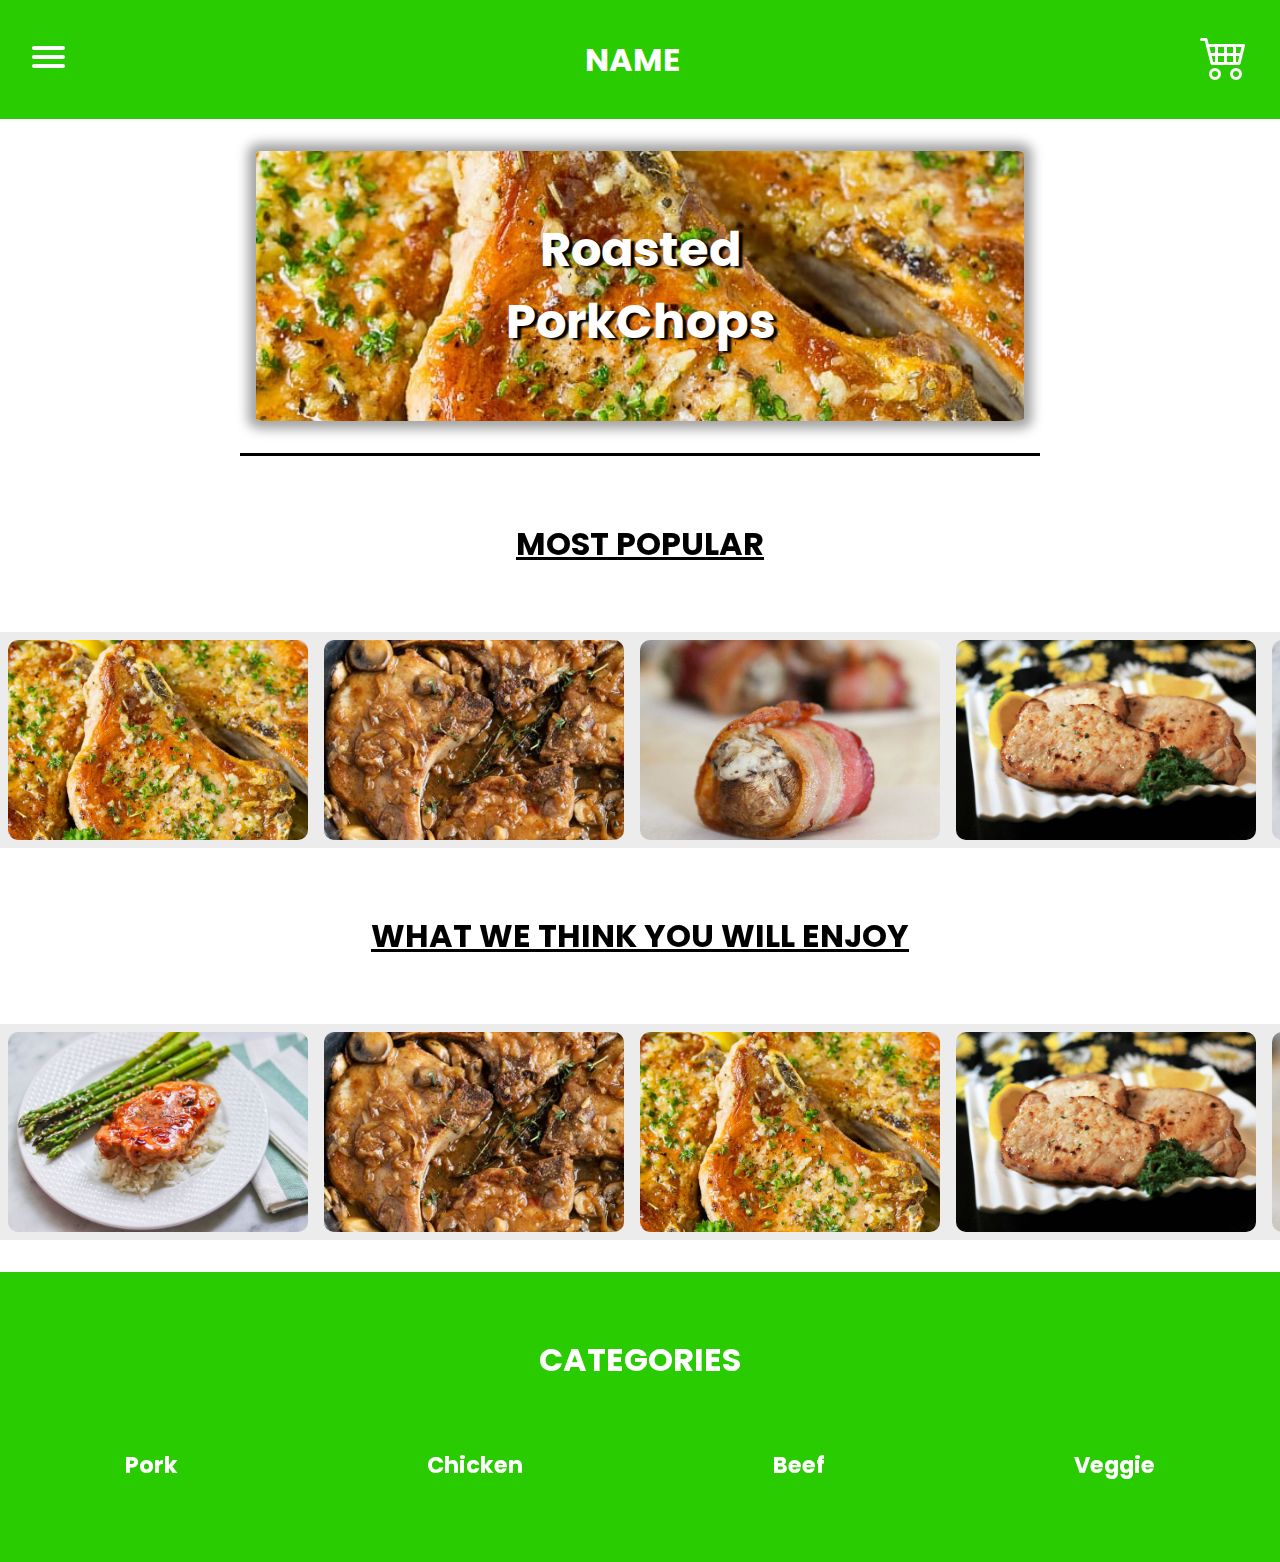
<file: Index.html>
<!DOCTYPE html>
<html>
<head>
  <link rel="stylesheet" href="mystyles.css">
  <script type="text/javascript" src="main.js"></script>
  <link rel="stylesheet" href="https://cdnjs.cloudflare.com/ajax/libs/font-awesome/6.3.0/css/all.min.css" integrity="sha512-SzlrxWUlpfuzQ+pcUCosxcglQRNAq/DZjVsC0lE40xsADsfeQoEypE+enwcOiGjk/bSuGGKHEyjSoQ1zVisanQ==" crossorigin="anonymous" referrerpolicy="no-referrer" />
  

</head>
<body>

<!--                    NAVBAR          -->
<div class="navbar" id="navbar">
    <div id="menuToggle">
        <input type="checkbox" />

        <span></span>
        <span></span>
        <span></span>

        <ul id="menu">
            <a href="Pork.html"><li><h2>Pork</h2></li></a></li>
            <a href="#" id="RostedPorkChops" data-menu-link><li>Roasted Pork Chops</li></a></li>
           <a href="#" id="OnionPan-FriedPorkChops" data-menu-link><li>Onion Pan-Fried Pork Chops</li></a></li>
           <a href="#" id="GrilledMushroomswithPorkBacon" data-menu-link><li>Grilled Mushrooms with Pork Bacon</li></a></li>
            <a href="Pork.html"><li>View All</li></a></li>

            <a href="Chicken.html"><li><h2>Chicken</h2></li></a></li>
           <a href="#" id="BakedChickenBreasts" data-menu-link><li>Baked Chicken Breasts</li></a></li>
           <a href="#" id="TenderItalianBakedChicken" data-menu-link><li>Tender Italian Baked Chicken</li></a></li>
           <a href="#" id="GrilledChickenwithRosemary" data-menu-link><li>Grilled Chicken with Rosemary</li></a></li>
            <a href="Chicken.html"><li>View All</li></a></li>

            <a href="Beef.html"><li><h2>Beef</h2></li></a></li>
           <a href="#" id="TomatoHamburgerSoup" data-menu-link><li>Tomato Hamburger Soup</li></a></li>
           <a href="#" id="BaconWrappedHotdogs" data-menu-link><li>a popular dish</li></a></li>
           <a href="#" id="BaconWrappedHotdogs" data-menu-link><li>a popular dish</li></a></li>
            <a href="Beef.html"><li>View All</li></a></li>

            <a href="Veggie.html"><li><h2>Veggie</h2></li></a></li>
           <a href="#" id="CurriedCarrotSoup" data-menu-link><li>Curried Carrot Soup</li></a></li>
           <a href="#" id="TomatoBagelSandwich" data-menu-link><li>Tomato Bagel Sandwich</li></a></li>
           <a href="#" id="BaconWrappedHotdogs" data-menu-link><li>a popular dish</li></a></li>
            <a href="Veggie.html"><li>View All</li></a></li>
        </ul>
    </div>

    <div class="navbar__brand"> 
       <a href="Index.html"><h1 id="navBrand">NAME</h1></a> 
    </div>

    <div id="cartToggle">
        <input type="checkbox" class="save-cb-state" name="cartmenu" id="cartCheckBox"/>
        <svg xmlns="http://www.w3.org/2000/svg" width="3rem" height="3rem" fill="currentcolor" class="bi bi-cart4" viewBox="0 0 16 16">
            <path d="M0 2.5A.5.5 0 0 1 .5 2H2a.5.5 0 0 1 .485.379L2.89 4H14.5a.5.5 0 0 1 .485.621l-1.5 6A.5.5 0 0 1 13 11H4a.5.5 0 0 1-.485-.379L1.61 3H.5a.5.5 0 0 1-.5-.5zM3.14 5l.5 2H5V5H3.14zM6 5v2h2V5H6zm3 0v2h2V5H9zm3 0v2h1.36l.5-2H12zm1.11 3H12v2h.61l.5-2zM11 8H9v2h2V8zM8 8H6v2h2V8zM5 8H3.89l.5 2H5V8zm0 5a1 1 0 1 0 0 2 1 1 0 0 0 0-2zm-2 1a2 2 0 1 1 4 0 2 2 0 0 1-4 0zm9-1a1 1 0 1 0 0 2 1 1 0 0 0 0-2zm-2 1a2 2 0 1 1 4 0 2 2 0 0 1-4 0z"/>
            </svg>

        <ul class="cart-list " id="cart">
            <h1 style="text-decoration: underline;">Your Cart </h1> 
        </ul>
    </div>

</div>

</div>

<!--                END-NAVBAR              -->

<!--                Carousel                -->

<div class="carousel" data-carousel >
    <div class="carousel-buttons">
        <button class="carousel-button carousel-button_prev" data-carousel-button-prev><span class="fa-solid fa-chevron-left" ></span></button>
        <button class="carousel-button carousel-button_next" data-carousel-button-next><span class="fa-solid fa-chevron-right" ></span></button>
    </div>
    <div class="slides" data-carousel-slides-container>
        <div class="slide">
            <div class="content content-image1" data-menu-link id="RostedPorkChops"> <!-- MAKE SURE TO UPDATE EACH LINK LIKE THIS-->
                <h1>Roasted</h1>
                <h1>PorkChops</h1>
            </div>
        </div>
        <div class="slide">
            <div class="content content-image2" data-menu-link id="BakedChickenBreasts">
                <h1>Baked Chicken</h1>
                <h1>Breasts</h1>
            </div>
        </div>
        <div class="slide">
            <div class="content content-image3" data-menu-link id="CurriedCarrotSoup">
                <h1>Curried Carrot</h1>
                <h1>Soup</h1>
            </div>
        </div>
    </div>
</div>

<!--               END-Carousel             -->

<div class="Wrapper "> 
    <div class="section__break"> </div>
</div>

<!--                Scroll Section                -->
<div>
    <div class="Wrapper section__padding">
        <h1 style="text-decoration: underline;">MOST POPULAR</h1>
    </div>
    
    <div class="Wrapper__scrollable" data-scrollable>
        <button class="scroll-button scroll-button_prev" data-scroll-button-prev><span class="fa-solid fa-chevron-left" ></span></button>
        <button class="scroll-button scroll-button_next" data-scroll-button-next><span class="fa-solid fa-chevron-right" ></span></button>

        <div class="scrollable-content">
            
            <div class="Wrapper__scrollable-image">
                <div class="scroll-image1" data-menu-link id="RostedPorkChops">
                    <h3>Roasted Pork Chops</h3>
                </div>
            </div> 
        </div>
        <div class="scrollable-content">
            <div class="Wrapper__scrollable-image">
                <div class="scroll-image2" data-menu-link id="OnionPan-FriedPorkChops">
                    <h3>Onion Pan-Fried Pork Chops</h3>
                </div>
            </div> 
        </div>
        <div class="scrollable-content">
            
            <div class="Wrapper__scrollable-image">
                <div class="scroll-image3" data-menu-link id="GrilledMushroomswithPorkBacon">
                    <h3>Mushrooms with Pork Bacon</h3>
                </div>
            </div> 
        </div>
        <div class="scrollable-content">
            
            <div class="Wrapper__scrollable-image">
                <div class="scroll-image4" id="Air Fryer Ranch Pork Chops" data-menu-link>
                    <h3>Air Fryer Ranch Pork Chops</h3>
                </div>
            </div> 
        </div>
        <div class="scrollable-content">
            
            <div class="Wrapper__scrollable-image">
                <div class="scroll-image5" id="SaucyPorkChops" data-menu-link>
                    <h3>Saucy Pork Chops</h3>
                </div>
            </div> 
        </div>

        <div class="scrollable-content">
            
            <div class="Wrapper__scrollable-image">
                <div class="scroll-image1" data-menu-link id="RostedPorkChops">
                    <h3>Roasted Pork Chops</h3>
                </div>
            </div> 
        </div>
        <div class="scrollable-content">
            <div class="Wrapper__scrollable-image">
                <div class="scroll-image2" data-menu-link id="OnionPan-FriedPorkChops">
                    <h3>Onion Pan-Fried Pork Chops</h3>
                </div>
            </div> 
        </div>
        <div class="scrollable-content">
            
            <div class="Wrapper__scrollable-image">
                <div class="scroll-image3" data-menu-link id="GrilledMushroomswithPorkBacon">
                    <h3>Mushrooms with Pork Bacon</h3>
                </div>
            </div> 
        </div>
        <div class="scrollable-content">
            
            <div class="Wrapper__scrollable-image">
                <div class="scroll-image4" id="Air Fryer Ranch Pork Chops" data-menu-link>
                    <h3>Air Fryer Ranch Pork Chops</h3>
                </div>
            </div> 
        </div>
        <div class="scrollable-content">
            
            <div class="Wrapper__scrollable-image">
                <div class="scroll-image5" id="SaucyPorkChops" data-menu-link>
                    <h3>Saucy Pork Chops</h3>
                </div>
            </div> 
        </div>

      
    </div>
</div>


<!--                Scroll Section                -->
<div>
    <div class="Wrapper section__padding">
        <h1 style="text-decoration: underline;">WHAT WE THINK YOU WILL ENJOY</h1>
    </div>
    
    <div class="Wrapper__scrollable" data-scrollable>
        <button class="scroll-button scroll-button_prev" data-scroll-button-prev><span class="fa-solid fa-chevron-left" ></span></button>
        <button class="scroll-button scroll-button_next" data-scroll-button-next><span class="fa-solid fa-chevron-right" ></span></button>

        <div class="scrollable-content">
            
            <div class="Wrapper__scrollable-image">
                <div class="scroll-image5" id="SaucyPorkChops" data-menu-link>
                    <h3>Saucy Pork Chops</h3>
                </div>
            </div> 
        </div>


        <div class="scrollable-content">
            <div class="Wrapper__scrollable-image">
                <div class="scroll-image2" data-menu-link id="OnionPan-FriedPorkChops">
                    <h3>Onion Pan-Fried Pork Chops</h3>
                </div>
            </div> 
        </div>
        <div class="scrollable-content">
                    
                    <div class="Wrapper__scrollable-image">
                        <div class="scroll-image1" data-menu-link id="RostedPorkChops">
                            <h3>Roasted Pork Chops</h3>
                        </div>
                    </div> 
                </div>

       


        <div class="scrollable-content">
            
            <div class="Wrapper__scrollable-image">
                <div class="scroll-image4" id="Air Fryer Ranch Pork Chops" data-menu-link>
                    <h3>Air Fryer Ranch Pork Chops</h3>
                </div>
            </div> 
        </div>


        

        <div class="scrollable-content">
                    
                    <div class="Wrapper__scrollable-image">
                        <div class="scroll-image3" data-menu-link id="GrilledMushroomswithPorkBacon">
                            <h3>Mushrooms with Pork Bacon</h3>
                        </div>
                    </div> 
                </div>
        <div class="scrollable-content">
            
            <div class="Wrapper__scrollable-image">
                <div class="scroll-image1" data-menu-link id="RostedPorkChops">
                    <h3>Roasted Pork Chops</h3>
                </div>
            </div> 
        </div>


        <div class="scrollable-content">
            <div class="Wrapper__scrollable-image">
                <div class="scroll-image2" data-menu-link id="OnionPan-FriedPorkChops">
                    <h3>Onion Pan-Fried Pork Chops</h3>
                </div>
            </div> 
        </div>


        <div class="scrollable-content">
            
            <div class="Wrapper__scrollable-image">
                <div class="scroll-image3" data-menu-link id="GrilledMushroomswithPorkBacon">
                    <h3>Mushrooms with Pork Bacon</h3>
                </div>
            </div> 
        </div>


        <div class="scrollable-content">
            
            <div class="Wrapper__scrollable-image">
                <div class="scroll-image4" id="Air Fryer Ranch Pork Chops" data-menu-link>
                    <h3>Air Fryer Ranch Pork Chops</h3>
                </div>
            </div> 
        </div>


        <div class="scrollable-content">
            
            <div class="Wrapper__scrollable-image">
                <div class="scroll-image5" id="SaucyPorkChops" data-menu-link>
                    <h3>Saucy Pork Chops</h3>
                </div>
            </div> 
        </div>


      
    </div>
</div>



<!--                Footer Section                -->
<div class="Footer">
    <div class="Wrapper section__padding">
        <h1>CATEGORIES</h1>
    </div>
    <div class="footer-links ">
        <a href="Pork.html"><h3 class="footer-links_link">Pork</h3></a>
        <a href="Chicken.html"><h3 class="footer-links_link">Chicken</h3></a>
        <a href="Beef.html"><h3 class="footer-links_link">Beef</h3></a>
        <a href="Beef.html"><h3 class="footer-links_link">Veggie</h3></a>
    </div>

</div>

<script type="module" src="main.js"></script>
</body>
</html>
</file>
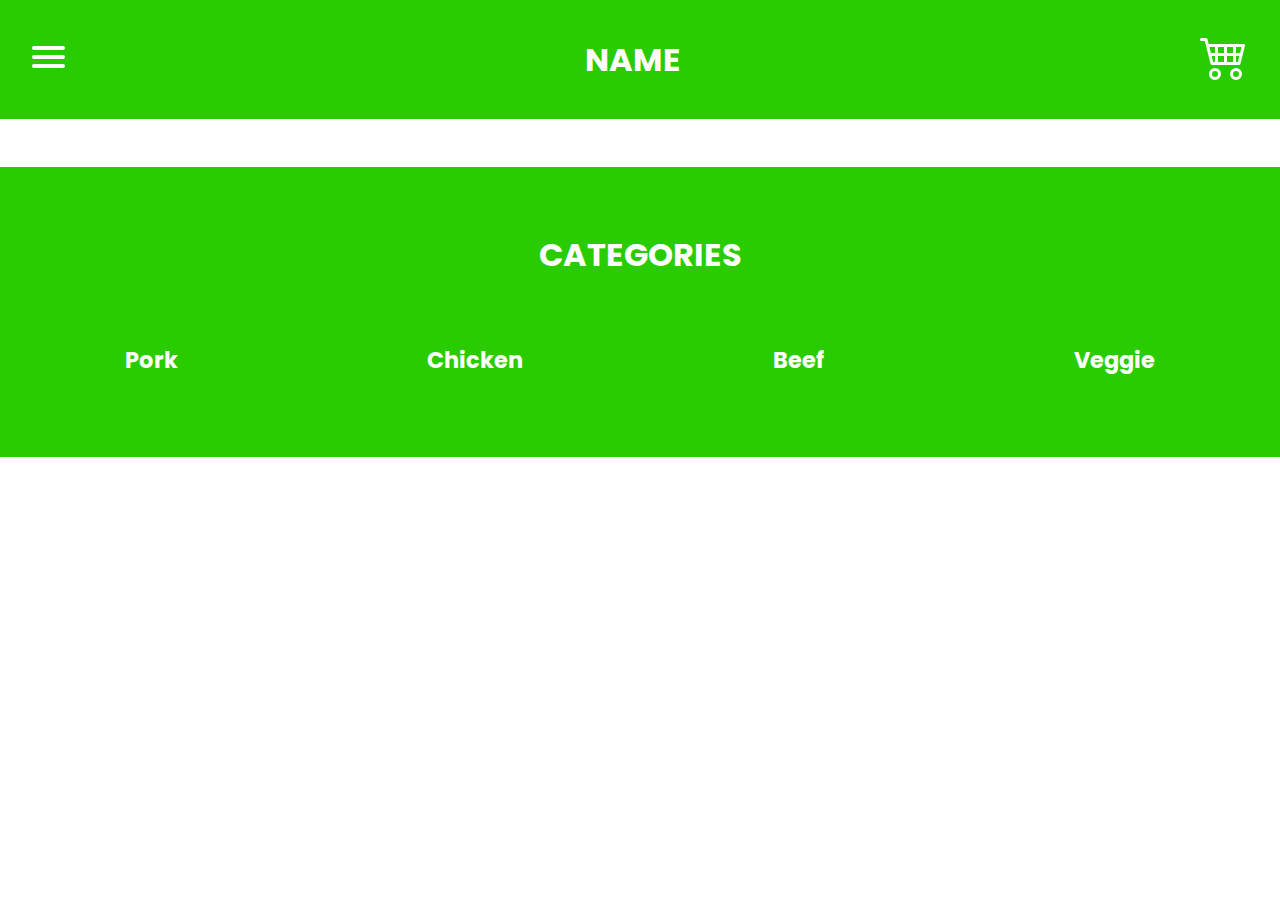
<file: Beef.html>
<!DOCTYPE html>
<html>
<head>
  <link rel="stylesheet" href="mystyles.css">
  <link rel="stylesheet" href="https://cdnjs.cloudflare.com/ajax/libs/font-awesome/6.3.0/css/all.min.css" integrity="sha512-SzlrxWUlpfuzQ+pcUCosxcglQRNAq/DZjVsC0lE40xsADsfeQoEypE+enwcOiGjk/bSuGGKHEyjSoQ1zVisanQ==" crossorigin="anonymous" referrerpolicy="no-referrer" />
  

</head>
<body>

<!--                    NAVBAR          -->
<div class="navbar" id="navbar">
    <div id="menuToggle">
        <input type="checkbox" />

        <span></span>
        <span></span>
        <span></span>

        <ul id="menu">
            <a href="Pork.html"><li><h2>Pork</h2></li></a></li>
            <a href="#" id="RostedPorkChops" data-menu-link><li>Roasted Pork Chops</li></a></li>
           <a href="#" id="OnionPan-FriedPorkChops" data-menu-link><li>Onion Pan-Fried Pork Chops</li></a></li>
           <a href="#" id="GrilledMushroomswithPorkBacon" data-menu-link><li>Grilled Mushrooms with Pork Bacon</li></a></li>
            <a href="Pork.html"><li>View All</li></a></li>

            <a href="Chicken.html"><li><h2>Chicken</h2></li></a></li>
           <a href="#" id="BakedChickenBreasts" data-menu-link><li>Baked Chicken Breasts</li></a></li>
           <a href="#" id="TenderItalianBakedChicken" data-menu-link><li>Tender Italian Baked Chicken</li></a></li>
           <a href="#" id="GrilledChickenwithRosemary" data-menu-link><li>Grilled Chicken with Rosemary</li></a></li>
            <a href="Chicken.html"><li>View All</li></a></li>

            <a href="Beef.html"><li><h2>Beef</h2></li></a></li>
           <a href="#" id="TomatoHamburgerSoup" data-menu-link><li>Tomato Hamburger Soup</li></a></li>
           <a href="#" id="BaconWrappedHotdogs" data-menu-link><li>a popular dish</li></a></li>
           <a href="#" id="BaconWrappedHotdogs" data-menu-link><li>a popular dish</li></a></li>
            <a href="Beef.html"><li>View All</li></a></li>

            <a href="Veggie.html"><li><h2>Veggie</h2></li></a></li>
           <a href="#" id="CurriedCarrotSoup" data-menu-link><li>Curried Carrot Soup</li></a></li>
           <a href="#" id="TomatoBagelSandwich" data-menu-link><li>Tomato Bagel Sandwich</li></a></li>
           <a href="#" id="BaconWrappedHotdogs" data-menu-link><li>a popular dish</li></a></li>
            <a href="Veggie.html"><li>View All</li></a></li>
        </ul>
    </div>

    <div class="navbar__brand"> 
       <a href="Index.html"><h1 id="navBrand">NAME</h1></a> 
    </div>

    <div id="cartToggle">
        <input type="checkbox" class="save-cb-state" name="cartmenu" id="cartCheckBox"/>
        <svg xmlns="http://www.w3.org/2000/svg" width="3rem" height="3rem" fill="currentcolor" class="bi bi-cart4" viewBox="0 0 16 16">
            <path d="M0 2.5A.5.5 0 0 1 .5 2H2a.5.5 0 0 1 .485.379L2.89 4H14.5a.5.5 0 0 1 .485.621l-1.5 6A.5.5 0 0 1 13 11H4a.5.5 0 0 1-.485-.379L1.61 3H.5a.5.5 0 0 1-.5-.5zM3.14 5l.5 2H5V5H3.14zM6 5v2h2V5H6zm3 0v2h2V5H9zm3 0v2h1.36l.5-2H12zm1.11 3H12v2h.61l.5-2zM11 8H9v2h2V8zM8 8H6v2h2V8zM5 8H3.89l.5 2H5V8zm0 5a1 1 0 1 0 0 2 1 1 0 0 0 0-2zm-2 1a2 2 0 1 1 4 0 2 2 0 0 1-4 0zm9-1a1 1 0 1 0 0 2 1 1 0 0 0 0-2zm-2 1a2 2 0 1 1 4 0 2 2 0 0 1-4 0z"/>
            </svg>

        <ul class="cart-list " id="cart">
            <h1 style="text-decoration: underline;">Your Cart </h1> 
        </ul>
    </div>

</div>

<!--                END-NAVBAR              -->



<!--               Testing Javascript Component  -->     
<div id="beefRecipeCards" class="Wrapper" >
    
</div>


<!--                Footer Section                -->
<div class="Footer">
    <div class="Wrapper section__padding">
        <h1>CATEGORIES</h1>
    </div>
    <div class="footer-links ">
        <a href="Pork.html"><h3 class="footer-links_link">Pork</h3></a>
        <a href="Chicken.html"><h3 class="footer-links_link">Chicken</h3></a>
        <a href="Beef.html"><h3 class="footer-links_link">Beef</h3></a>
        <a href="Beef.html"><h3 class="footer-links_link">Veggie</h3></a>
    </div>

</div>

<script type="module" src="main.js"></script>
</body>
</html>
</file>
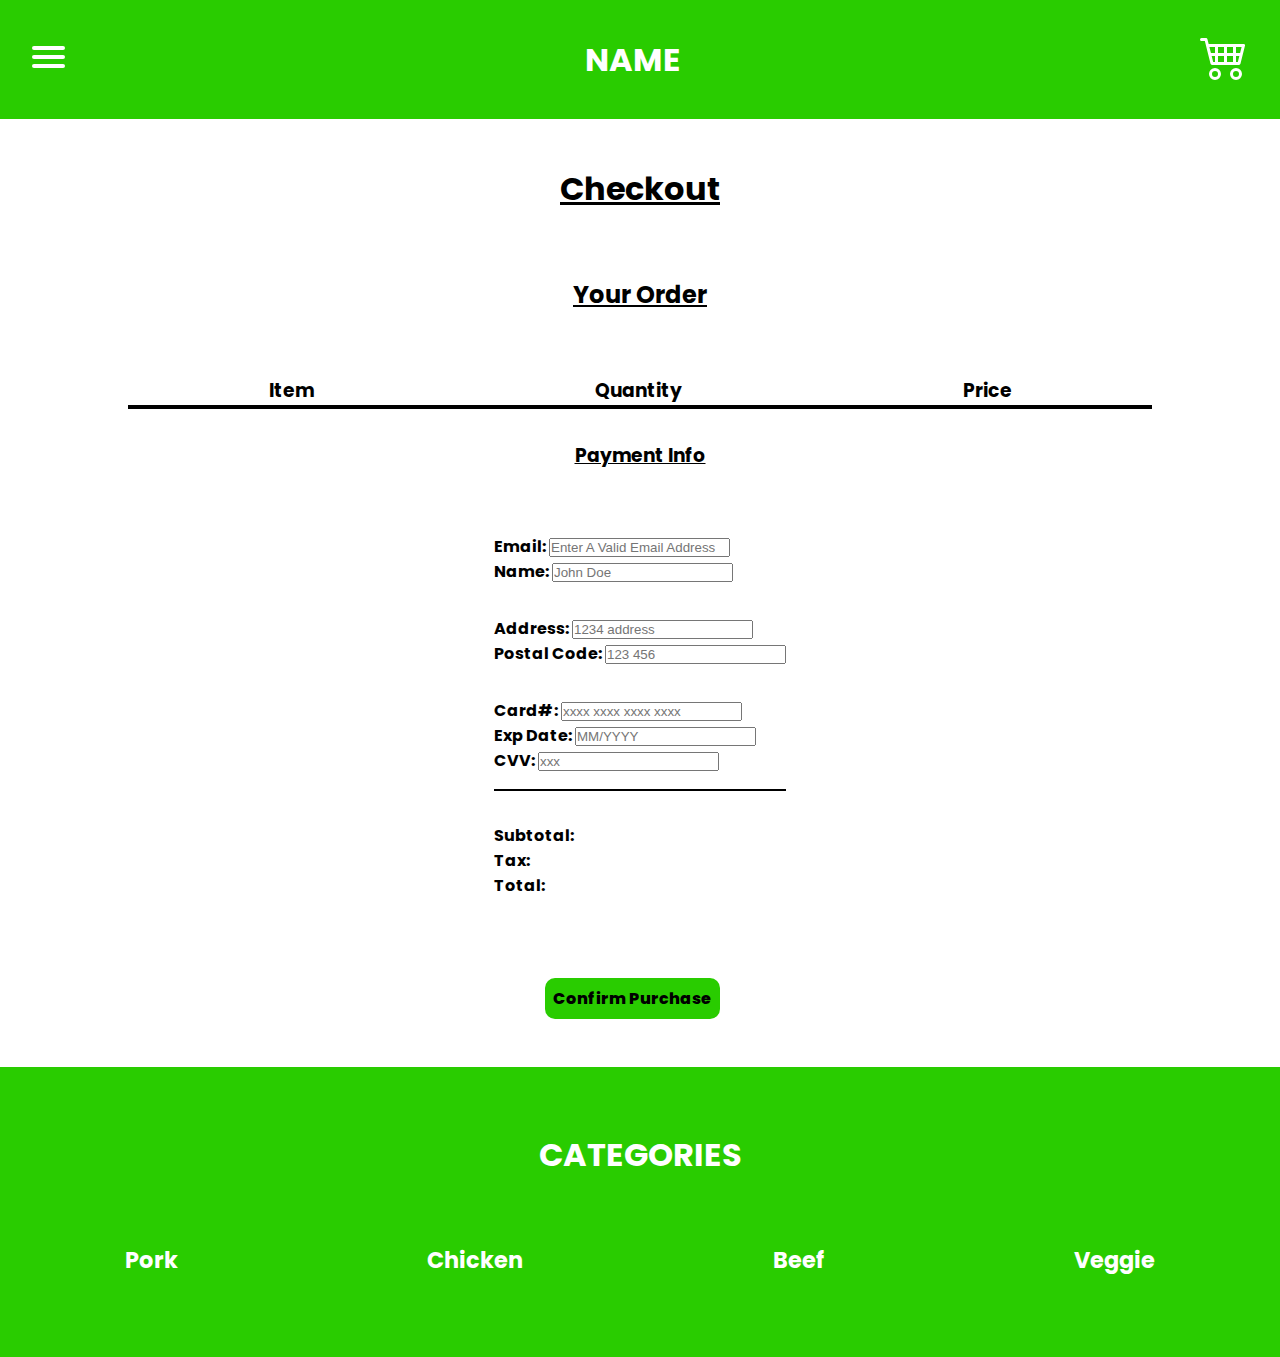
<file: checkout.html>
<!DOCTYPE html>
<html>
<head>
  <link rel="stylesheet" href="mystyles.css">
  <script type="text/javascript" src="main.js"></script>
  <link rel="stylesheet" href="https://cdnjs.cloudflare.com/ajax/libs/font-awesome/6.3.0/css/all.min.css" integrity="sha512-SzlrxWUlpfuzQ+pcUCosxcglQRNAq/DZjVsC0lE40xsADsfeQoEypE+enwcOiGjk/bSuGGKHEyjSoQ1zVisanQ==" crossorigin="anonymous" referrerpolicy="no-referrer" />
  

</head>
<body>

<!--                    NAVBAR          -->
<div class="navbar" id="navbar">
    <div id="menuToggle">
        <input type="checkbox" />

        <span></span>
        <span></span>
        <span></span>

        <ul id="menu">
            <a href="Pork.html"><li><h2>Pork</h2></li></a></li>
            <a href="#" id="RostedPorkChops" data-menu-link><li>Roasted Pork Chops</li></a></li>
           <a href="#" id="OnionPan-FriedPorkChops" data-menu-link><li>Onion Pan-Fried Pork Chops</li></a></li>
           <a href="#" id="GrilledMushroomswithPorkBacon" data-menu-link><li>Grilled Mushrooms with Pork Bacon</li></a></li>
            <a href="Pork.html"><li>View All</li></a></li>

            <a href="Chicken.html"><li><h2>Chicken</h2></li></a></li>
           <a href="#" id="BakedChickenBreasts" data-menu-link><li>Baked Chicken Breasts</li></a></li>
           <a href="#" id="TenderItalianBakedChicken" data-menu-link><li>Tender Italian Baked Chicken</li></a></li>
           <a href="#" id="GrilledChickenwithRosemary" data-menu-link><li>Grilled Chicken with Rosemary</li></a></li>
            <a href="Chicken.html"><li>View All</li></a></li>

            <a href="Beef.html"><li><h2>Beef</h2></li></a></li>
           <a href="#" id="TomatoHamburgerSoup" data-menu-link><li>Tomato Hamburger Soup</li></a></li>
           <a href="#" id="BaconWrappedHotdogs" data-menu-link><li>a popular dish</li></a></li>
           <a href="#" id="BaconWrappedHotdogs" data-menu-link><li>a popular dish</li></a></li>
            <a href="Beef.html"><li>View All</li></a></li>

            <a href="Veggie.html"><li><h2>Veggie</h2></li></a></li>
           <a href="#" id="CurriedCarrotSoup" data-menu-link><li>Curried Carrot Soup</li></a></li>
           <a href="#" id="TomatoBagelSandwich" data-menu-link><li>Tomato Bagel Sandwich</li></a></li>
           <a href="#" id="BaconWrappedHotdogs" data-menu-link><li>a popular dish</li></a></li>
            <a href="Veggie.html"><li>View All</li></a></li>
        </ul>
    </div>

    <div class="navbar__brand" > 
       <a href="Index.html"><h1 id="navBrand">NAME</h1></a> 
    </div>

    <div id="cartToggle">
        <input type="checkbox" class="save-cb-state" name="cartmenu" id="cartCheckBox"/>
        <svg xmlns="http://www.w3.org/2000/svg" width="3rem" height="3rem" fill="currentcolor" class="bi bi-cart4" viewBox="0 0 16 16">
            <path d="M0 2.5A.5.5 0 0 1 .5 2H2a.5.5 0 0 1 .485.379L2.89 4H14.5a.5.5 0 0 1 .485.621l-1.5 6A.5.5 0 0 1 13 11H4a.5.5 0 0 1-.485-.379L1.61 3H.5a.5.5 0 0 1-.5-.5zM3.14 5l.5 2H5V5H3.14zM6 5v2h2V5H6zm3 0v2h2V5H9zm3 0v2h1.36l.5-2H12zm1.11 3H12v2h.61l.5-2zM11 8H9v2h2V8zM8 8H6v2h2V8zM5 8H3.89l.5 2H5V8zm0 5a1 1 0 1 0 0 2 1 1 0 0 0 0-2zm-2 1a2 2 0 1 1 4 0 2 2 0 0 1-4 0zm9-1a1 1 0 1 0 0 2 1 1 0 0 0 0-2zm-2 1a2 2 0 1 1 4 0 2 2 0 0 1-4 0z"/>
            </svg>

        <ul class="cart-list " id="cart">
            <h1 style="text-decoration: underline;">Your Cart </h1> 
        </ul>
    </div>

</div>

</div>

<!--                END-NAVBAR              -->

<div class="Wrapper-col"style="height:100vh; justify-content: flex-start;">
    <h1 style="text-decoration: underline; padding-top: 30px;">Checkout</h1>
    <h2 style="text-decoration: underline; margin-top: 4rem; margin-bottom: 4rem;">Your Order</h2>
    <div class="Wrapper-col order-summary-titles">
        <div class="Wrapper" style="border-bottom: 2px solid black; width: 80%; justify-content: space-around;">
            <h3>Item</h3>
            <h3>Quantity</h3>
            <h3>Price</h3>
        </div>
        <div class="Wrapper" style="margin-bottom: 2rem; width: 80%; border-bottom: 2px solid black;" data-summary-items>
            <div class="Wrapper-col" style="width: 30%; align-items: flex-start;" id="order-summary-items">

            </div>
            <div class="Wrapper-col" style="width: 30%;" id="order-summary-quantity">

            </div>
            <div class="Wrapper-col" style="width: 30%; " id="order-summary-Price">

            </div>
            
        </div>   
    </div>
    <div class="Wrapper">
        <div class="Wrapper">
            <h3 style="text-decoration: underline;"> Payment Info</h3> 
        </div>
       
        <div class="Wrapper-col" style="align-items: center; " id="checkout-summary-info">
            <div class="section__padding" style="align-items: flex-end;">
               <h4>Email: <input type="email" id="checkoutemail" required placeholder="Enter A Valid Email Address"></h4> 
                <h4 style="padding-bottom: 2rem;">Name: <input type="text" placeholder="John Doe"></h4>   

                <h4>Address: <input type="text" placeholder="1234 address"></h4>  
                <h4 style="padding-bottom: 2rem;">Postal Code: <input type="text" required pattern="[0-9]{6,8}" maxlength="8" placeholder="123 456"></h4> 

                <h4>Card#: <input id="cardinfo" required pattern="[0-9]{13,16}" placeholder="xxxx xxxx xxxx xxxx" maxlength="16"></h4>
                <h4>Exp Date: <input type="text" id="expdate" maxlength="6" required pattern="(0[1-9]|1[012])[- /.](19|20)\d\d" placeholder="MM/YYYY"></h4>
                <h4 style="border-bottom: 2px solid black; margin-bottom: 2rem; padding-bottom: 1rem;">CVV: <input type="text" id="cvv" required pattern="[0-9]{4} " maxlength="3" placeholder="xxx"></h4>
 
                <h4 id="checkout-summary-subtotal">Subtotal:</h4>   
                <h4 id="checkout-summary-tax">Tax:</h4>
                <h4 id="checkout-summary-total">Total:</h4>  
            </div>
           

        </div>
        <button id="ConfirmPurchase">Confirm Purchase</button>
    </div>  
    
    
</div>



<!--                Footer Section                -->
<div class="Footer">
    <div class="Wrapper section__padding">
        <h1>CATEGORIES</h1>
    </div>
    <div class="footer-links ">
        <a href="Pork.html"><h3 class="footer-links_link">Pork</h3></a>
        <a href="Chicken.html"><h3 class="footer-links_link">Chicken</h3></a>
        <a href="Beef.html"><h3 class="footer-links_link">Beef</h3></a>
        <a href="Beef.html"><h3 class="footer-links_link">Veggie</h3></a>
    </div>

</div>

<script type="module" src="main.js"></script>
</body>
</html>
</file>
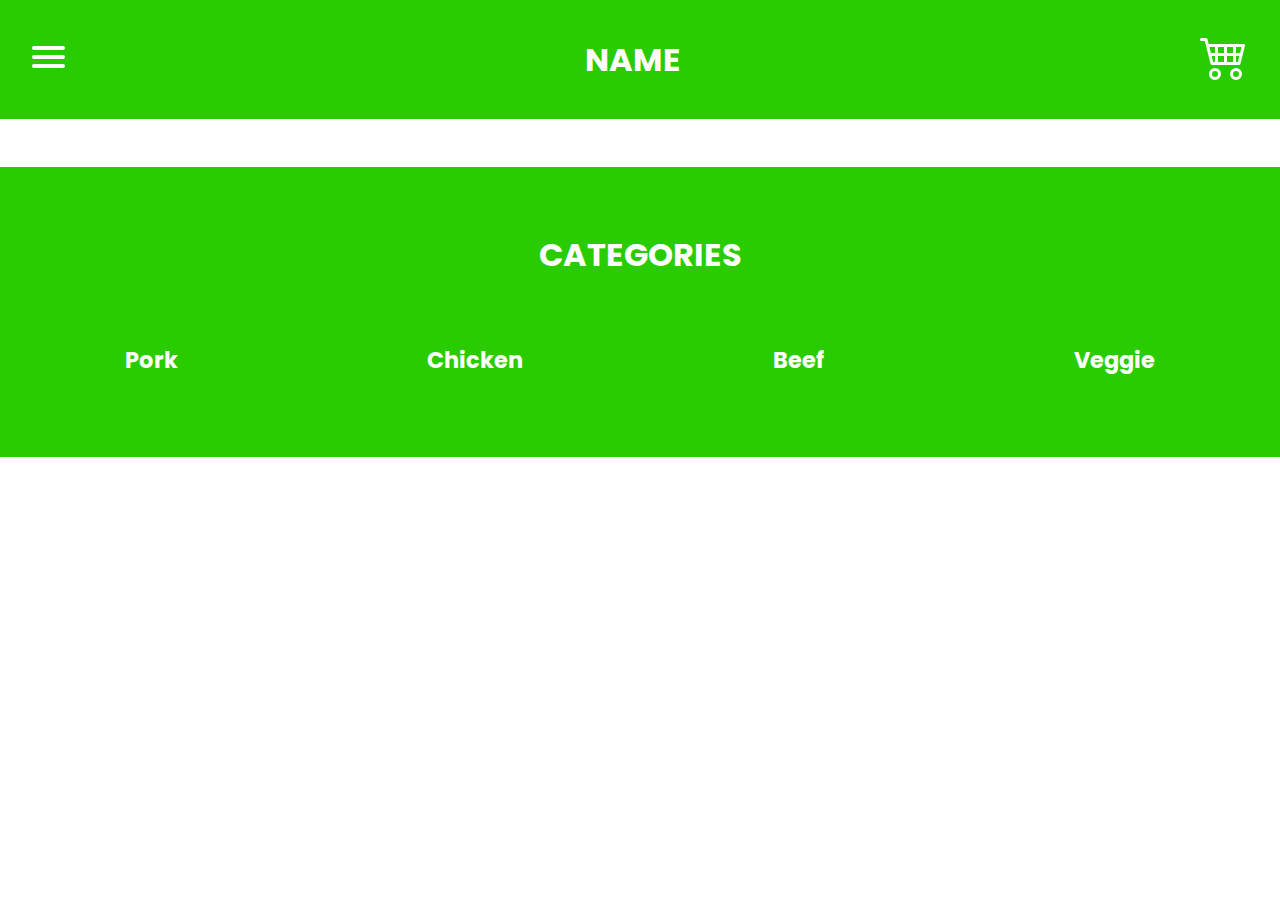
<file: Chicken.html>
<!DOCTYPE html>
<html>
<head>
  <link rel="stylesheet" href="mystyles.css">
  <script type="text/javascript" src="main.js"></script>
  <link rel="stylesheet" href="https://cdnjs.cloudflare.com/ajax/libs/font-awesome/6.3.0/css/all.min.css" integrity="sha512-SzlrxWUlpfuzQ+pcUCosxcglQRNAq/DZjVsC0lE40xsADsfeQoEypE+enwcOiGjk/bSuGGKHEyjSoQ1zVisanQ==" crossorigin="anonymous" referrerpolicy="no-referrer" />
  

</head>
<body>

<!--                    NAVBAR          -->
<div class="navbar" id="navbar">
    <div id="menuToggle">
        <input type="checkbox" />

        <span></span>
        <span></span>
        <span></span>

        <ul id="menu">
            <a href="Pork.html"><li><h2>Pork</h2></li></a></li>
            <a href="#" id="RostedPorkChops" data-menu-link><li>Roasted Pork Chops</li></a></li>
           <a href="#" id="OnionPan-FriedPorkChops" data-menu-link><li>Onion Pan-Fried Pork Chops</li></a></li>
           <a href="#" id="GrilledMushroomswithPorkBacon" data-menu-link><li>Grilled Mushrooms with Pork Bacon</li></a></li>
            <a href="Pork.html"><li>View All</li></a></li>

            <a href="Chicken.html"><li><h2>Chicken</h2></li></a></li>
           <a href="#" id="BakedChickenBreasts" data-menu-link><li>Baked Chicken Breasts</li></a></li>
           <a href="#" id="TenderItalianBakedChicken" data-menu-link><li>Tender Italian Baked Chicken</li></a></li>
           <a href="#" id="GrilledChickenwithRosemary" data-menu-link><li>Grilled Chicken with Rosemary</li></a></li>
            <a href="Chicken.html"><li>View All</li></a></li>

            <a href="Beef.html"><li><h2>Beef</h2></li></a></li>
           <a href="#" id="TomatoHamburgerSoup" data-menu-link><li>Tomato Hamburger Soup</li></a></li>
           <a href="#" id="BaconWrappedHotdogs" data-menu-link><li>a popular dish</li></a></li>
           <a href="#" id="BaconWrappedHotdogs" data-menu-link><li>a popular dish</li></a></li>
            <a href="Beef.html"><li>View All</li></a></li>

            <a href="Veggie.html"><li><h2>Veggie</h2></li></a></li>
           <a href="#" id="CurriedCarrotSoup" data-menu-link><li>Curried Carrot Soup</li></a></li>
           <a href="#" id="TomatoBagelSandwich" data-menu-link><li>Tomato Bagel Sandwich</li></a></li>
           <a href="#" id="BaconWrappedHotdogs" data-menu-link><li>a popular dish</li></a></li>
            <a href="Veggie.html"><li>View All</li></a></li>
        </ul>
    </div>

    <div class="navbar__brand"> 
       <a href="Index.html"><h1 id="navBrand">NAME</h1></a> 
    </div>

    <div id="cartToggle">
        <input type="checkbox" class="save-cb-state" name="cartmenu" id="cartCheckBox"/>
        <svg xmlns="http://www.w3.org/2000/svg" width="3rem" height="3rem" fill="currentcolor" class="bi bi-cart4" viewBox="0 0 16 16">
            <path d="M0 2.5A.5.5 0 0 1 .5 2H2a.5.5 0 0 1 .485.379L2.89 4H14.5a.5.5 0 0 1 .485.621l-1.5 6A.5.5 0 0 1 13 11H4a.5.5 0 0 1-.485-.379L1.61 3H.5a.5.5 0 0 1-.5-.5zM3.14 5l.5 2H5V5H3.14zM6 5v2h2V5H6zm3 0v2h2V5H9zm3 0v2h1.36l.5-2H12zm1.11 3H12v2h.61l.5-2zM11 8H9v2h2V8zM8 8H6v2h2V8zM5 8H3.89l.5 2H5V8zm0 5a1 1 0 1 0 0 2 1 1 0 0 0 0-2zm-2 1a2 2 0 1 1 4 0 2 2 0 0 1-4 0zm9-1a1 1 0 1 0 0 2 1 1 0 0 0 0-2zm-2 1a2 2 0 1 1 4 0 2 2 0 0 1-4 0z"/>
            </svg>

        <ul class="cart-list " id="cart">
            <h1 style="text-decoration: underline;">Your Cart </h1> 
        </ul>

    </div>

</div>

<!--                END-NAVBAR              -->



<!--               Testing Javascript Component  -->     
<div id="chickenRecipeCards" class="Wrapper" >
    
</div>


<!--                Footer Section                -->
<div class="Footer">
    <div class="Wrapper section__padding">
        <h1>CATEGORIES</h1>
    </div>
    <div class="footer-links ">
        <a href="Pork.html"><h3 class="footer-links_link">Pork</h3></a>
        <a href="Chicken.html"><h3 class="footer-links_link">Chicken</h3></a>
        <a href="Beef.html"><h3 class="footer-links_link">Beef</h3></a>
        <a href="Beef.html"><h3 class="footer-links_link">Veggie</h3></a>
    </div>

</div>

<script type="module" src="main.js"></script>
</body>
</html>
</file>
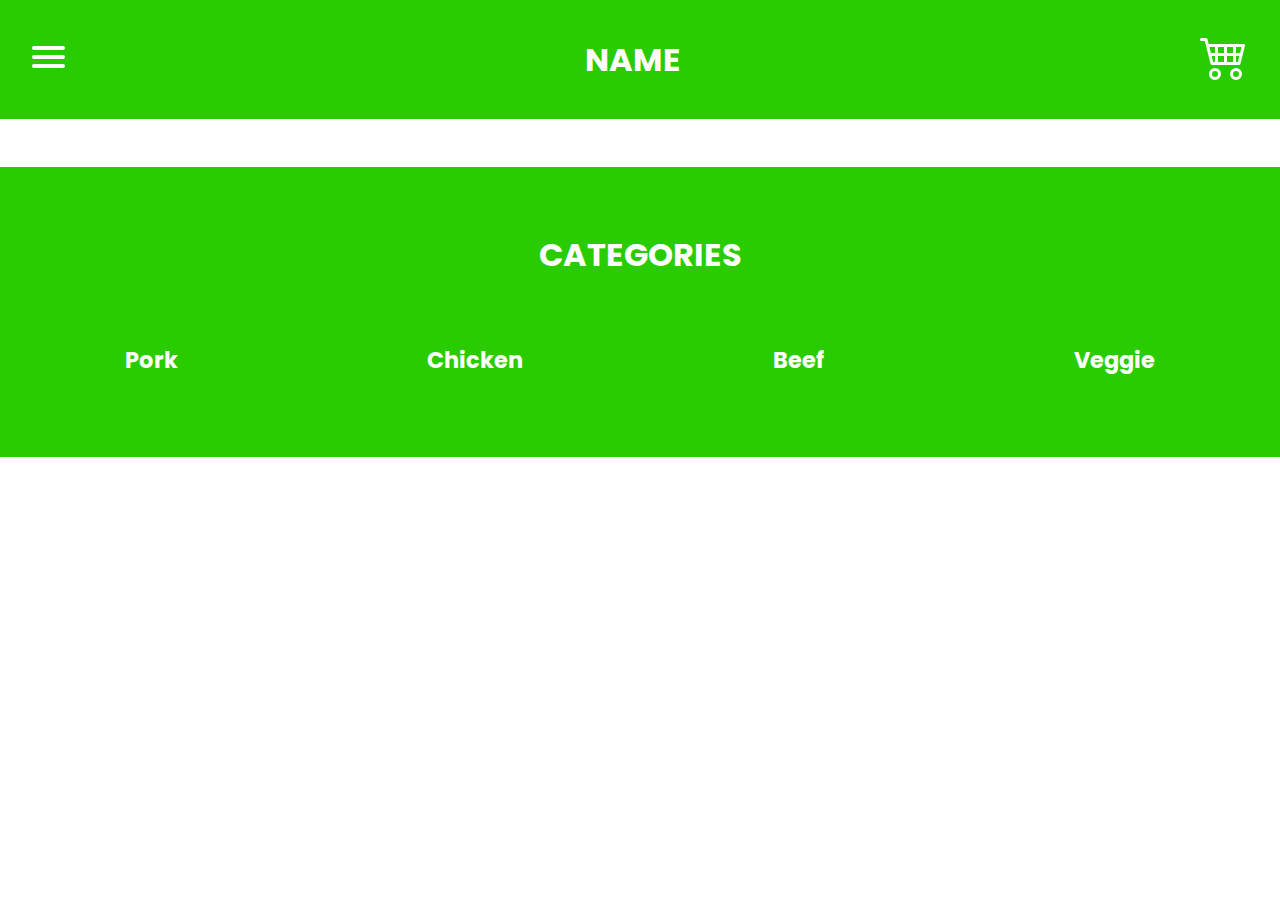
<file: Pork.html>
<!DOCTYPE html>
<html>
<head>
  <link rel="stylesheet" href="mystyles.css">
  <script type="text/javascript" src="main.js"></script>
  <link rel="stylesheet" href="https://cdnjs.cloudflare.com/ajax/libs/font-awesome/6.3.0/css/all.min.css" integrity="sha512-SzlrxWUlpfuzQ+pcUCosxcglQRNAq/DZjVsC0lE40xsADsfeQoEypE+enwcOiGjk/bSuGGKHEyjSoQ1zVisanQ==" crossorigin="anonymous" referrerpolicy="no-referrer" />
  

</head>
<body>

<!--                    NAVBAR          -->
<div class="navbar" id="navbar">
    <div id="menuToggle">
        <input type="checkbox" />

        <span></span>
        <span></span>
        <span></span>

        <ul id="menu">
            <a href="Pork.html"><li><h2>Pork</h2></li></a></li>
            <a href="#" id="RostedPorkChops" data-menu-link><li>Roasted Pork Chops</li></a></li>
           <a href="#" id="OnionPan-FriedPorkChops" data-menu-link><li>Onion Pan-Fried Pork Chops</li></a></li>
           <a href="#" id="GrilledMushroomswithPorkBacon" data-menu-link><li>Grilled Mushrooms with Pork Bacon</li></a></li>
            <a href="Pork.html"><li>View All</li></a></li>

            <a href="Chicken.html"><li><h2>Chicken</h2></li></a></li>
           <a href="#" id="BakedChickenBreasts" data-menu-link><li>Baked Chicken Breasts</li></a></li>
           <a href="#" id="TenderItalianBakedChicken" data-menu-link><li>Tender Italian Baked Chicken</li></a></li>
           <a href="#" id="GrilledChickenwithRosemary" data-menu-link><li>Grilled Chicken with Rosemary</li></a></li>
            <a href="Chicken.html"><li>View All</li></a></li>

            <a href="Beef.html"><li><h2>Beef</h2></li></a></li>
           <a href="#" id="TomatoHamburgerSoup" data-menu-link><li>Tomato Hamburger Soup</li></a></li>
           <a href="#" id="BaconWrappedHotdogs" data-menu-link><li>a popular dish</li></a></li>
           <a href="#" id="BaconWrappedHotdogs" data-menu-link><li>a popular dish</li></a></li>
            <a href="Beef.html"><li>View All</li></a></li>

            <a href="Veggie.html"><li><h2>Veggie</h2></li></a></li>
           <a href="#" id="CurriedCarrotSoup" data-menu-link><li>Curried Carrot Soup</li></a></li>
           <a href="#" id="TomatoBagelSandwich" data-menu-link><li>Tomato Bagel Sandwich</li></a></li>
           <a href="#" id="BaconWrappedHotdogs" data-menu-link><li>a popular dish</li></a></li>
            <a href="Veggie.html"><li>View All</li></a></li>
        </ul>
    </div>

    <div class="navbar__brand"> 
       <a href="Index.html"><h1 id="navBrand">NAME</h1></a> 
    </div>

    <div id="cartToggle">
        <input type="checkbox" class="save-cb-state" name="cartmenu" id="cartCheckBox"/>
        <svg xmlns="http://www.w3.org/2000/svg" width="3rem" height="3rem" fill="currentcolor" class="bi bi-cart4" viewBox="0 0 16 16">
            <path d="M0 2.5A.5.5 0 0 1 .5 2H2a.5.5 0 0 1 .485.379L2.89 4H14.5a.5.5 0 0 1 .485.621l-1.5 6A.5.5 0 0 1 13 11H4a.5.5 0 0 1-.485-.379L1.61 3H.5a.5.5 0 0 1-.5-.5zM3.14 5l.5 2H5V5H3.14zM6 5v2h2V5H6zm3 0v2h2V5H9zm3 0v2h1.36l.5-2H12zm1.11 3H12v2h.61l.5-2zM11 8H9v2h2V8zM8 8H6v2h2V8zM5 8H3.89l.5 2H5V8zm0 5a1 1 0 1 0 0 2 1 1 0 0 0 0-2zm-2 1a2 2 0 1 1 4 0 2 2 0 0 1-4 0zm9-1a1 1 0 1 0 0 2 1 1 0 0 0 0-2zm-2 1a2 2 0 1 1 4 0 2 2 0 0 1-4 0z"/>
            </svg>

        <ul class="cart-list " id="cart">
            <h1 style="text-decoration: underline;">Your Cart </h1> 
        </ul>

    </div>

</div>

<!--                END-NAVBAR              -->



<!--               Testing Javascript Component  -->     
<div id="porkRecipeCards" class="Wrapper" >
    
</div>


<!--                Footer Section                -->
<div class="Footer">
    <div class="Wrapper section__padding">
        <h1>CATEGORIES</h1>
    </div>
    <div class="footer-links ">
        <a href="Pork.html"><h3 class="footer-links_link">Pork</h3></a>
        <a href="Chicken.html"><h3 class="footer-links_link">Chicken</h3></a>
        <a href="Beef.html"><h3 class="footer-links_link">Beef</h3></a>
        <a href="Beef.html"><h3 class="footer-links_link">Veggie</h3></a>
    </div>

</div>

<script type="module" src="main.js"></script>
</body>
</html>
</file>
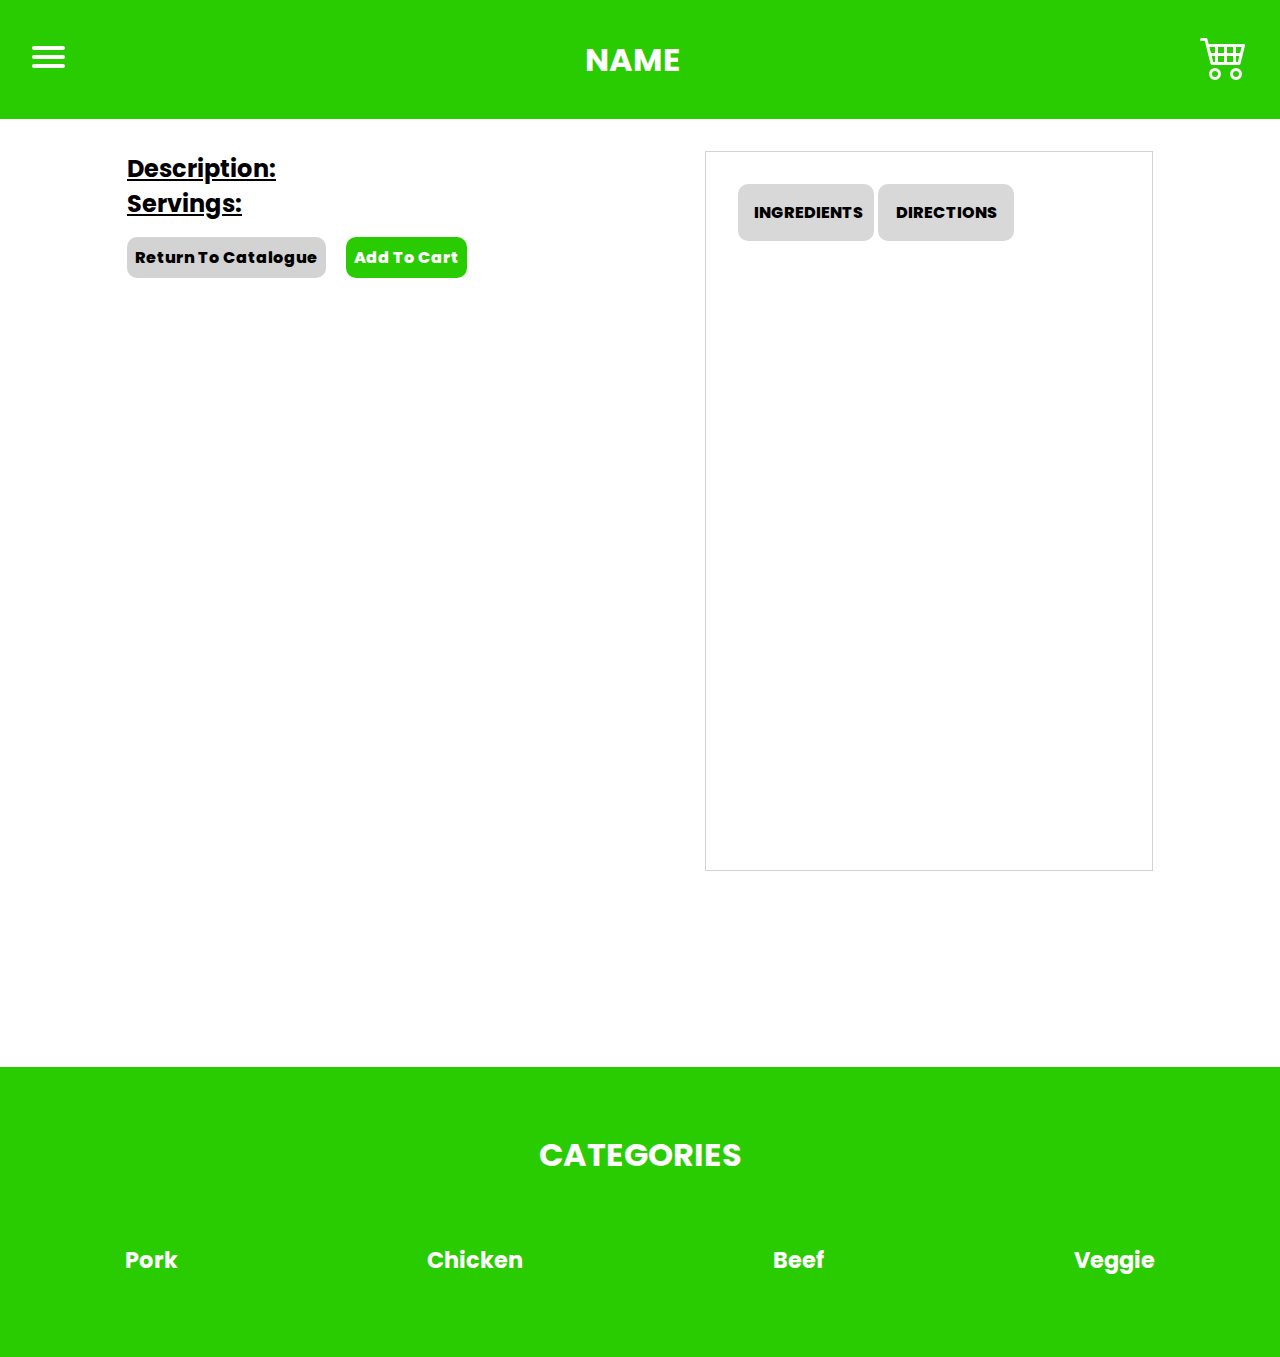
<file: Recipe.html>
<!DOCTYPE html>
<html>
<head>
  <link rel="stylesheet" href="mystyles.css">
  <script type="text/javascript" src="main.js"></script>
  <link rel="stylesheet" href="https://cdnjs.cloudflare.com/ajax/libs/font-awesome/6.3.0/css/all.min.css" integrity="sha512-SzlrxWUlpfuzQ+pcUCosxcglQRNAq/DZjVsC0lE40xsADsfeQoEypE+enwcOiGjk/bSuGGKHEyjSoQ1zVisanQ==" crossorigin="anonymous" referrerpolicy="no-referrer" />
  

</head>
<body>

<!--                    NAVBAR          -->
<div class="navbar" id="navbar">
    <div id="menuToggle">
        <input type="checkbox" />

        <span></span>
        <span></span>
        <span></span>

        <ul id="menu">
            <a href="Pork.html"><li><h2>Pork</h2></li></a></li>
            <a href="#" id="RostedPorkChops" data-menu-link><li>Roasted Pork Chops</li></a></li>
           <a href="#" id="OnionPan-FriedPorkChops" data-menu-link><li>Onion Pan-Fried Pork Chops</li></a></li>
           <a href="#" id="GrilledMushroomswithPorkBacon" data-menu-link><li>Grilled Mushrooms with Pork Bacon</li></a></li>
            <a href="Pork.html"><li>View All</li></a></li>

            <a href="Chicken.html"><li><h2>Chicken</h2></li></a></li>
           <a href="#" id="BakedChickenBreasts" data-menu-link><li>Baked Chicken Breasts</li></a></li>
           <a href="#" id="TenderItalianBakedChicken" data-menu-link><li>Tender Italian Baked Chicken</li></a></li>
           <a href="#" id="GrilledChickenwithRosemary" data-menu-link><li>Grilled Chicken with Rosemary</li></a></li>
            <a href="Chicken.html"><li>View All</li></a></li>

            <a href="Beef.html"><li><h2>Beef</h2></li></a></li>
           <a href="#" id="TomatoHamburgerSoup" data-menu-link><li>Tomato Hamburger Soup</li></a></li>
           <a href="#" id="BaconWrappedHotdogs" data-menu-link><li>a popular dish</li></a></li>
           <a href="#" id="BaconWrappedHotdogs" data-menu-link><li>a popular dish</li></a></li>
            <a href="Beef.html"><li>View All</li></a></li>

            <a href="Veggie.html"><li><h2>Veggie</h2></li></a></li>
           <a href="#" id="CurriedCarrotSoup" data-menu-link><li>Curried Carrot Soup</li></a></li>
           <a href="#" id="TomatoBagelSandwich" data-menu-link><li>Tomato Bagel Sandwich</li></a></li>
           <a href="#" id="BaconWrappedHotdogs" data-menu-link><li>a popular dish</li></a></li>
            <a href="Veggie.html"><li>View All</li></a></li>
        </ul>
    </div>

    <div class="navbar__brand"> 
       <a href="Index.html"><h1 id="navBrand">NAME</h1></a> 
    </div>

    <div id="cartToggle">
        <input type="checkbox" class="save-cb-state" name="cartmenu" id="cartCheckBox"/>
        <svg xmlns="http://www.w3.org/2000/svg" width="3rem" height="3rem" fill="currentcolor" class="bi bi-cart4" viewBox="0 0 16 16">
            <path d="M0 2.5A.5.5 0 0 1 .5 2H2a.5.5 0 0 1 .485.379L2.89 4H14.5a.5.5 0 0 1 .485.621l-1.5 6A.5.5 0 0 1 13 11H4a.5.5 0 0 1-.485-.379L1.61 3H.5a.5.5 0 0 1-.5-.5zM3.14 5l.5 2H5V5H3.14zM6 5v2h2V5H6zm3 0v2h2V5H9zm3 0v2h1.36l.5-2H12zm1.11 3H12v2h.61l.5-2zM11 8H9v2h2V8zM8 8H6v2h2V8zM5 8H3.89l.5 2H5V8zm0 5a1 1 0 1 0 0 2 1 1 0 0 0 0-2zm-2 1a2 2 0 1 1 4 0 2 2 0 0 1-4 0zm9-1a1 1 0 1 0 0 2 1 1 0 0 0 0-2zm-2 1a2 2 0 1 1 4 0 2 2 0 0 1-4 0z"/>
            </svg>

        <ul class="cart-list " id="cart">
            <h1 style="text-decoration: underline;">Your Cart </h1> 
        </ul>

    </div>

</div>

<!--                END-NAVBAR              -->

<div class="recipe" id="Recipe">
    <div class="recipe-left">
        <div class="recipe-left-name" id="RecipeName">
            
        </div>
        <div class="recipe-left-image_container" id="RecipeImage">
            
        </div>
        <div class="recipe-left-description_title">
            <h2>Description:</h2>
        </div>
        <div class="recipe-left-description_body" id="RecipeDescription">
            
        </div>
        <div class="recipe-left-servings_title">
            <h2>Servings:</h2>
        </div>
        <div class="recipe-left-servings_body" id="RecipeServings">
            
        </div>
        <div class="recipe-left-buttons">
            <button class="recipe-left-back-button" onclick="history.back()">Return To Catalogue</button>
            <button class="recipe-left-button" id="AddToCart">Add To Cart</button>  
        </div>
        
    </div>
    <div class="recipe-right">
        <div class="recipe-right_buttons">
            <button class="recipe-right_buttons-ingredients" id="IngredientsBtn">Ingredients</button>
            <button class="recipe-right_buttons-directions" id="DirectionsBtn">Directions</button>
        </div>
        <ul class="recipe-right-ingredients" id="RecipeIngredients"></ul>
        
        <ul class="recipe-right-directions recipe-right-active" id="RecipeDirections"></ul>
    </div>
</div>




<!--                Footer Section                -->
<div class="Footer">
    <div class="Wrapper section__padding">
        <h1>CATEGORIES</h1>
    </div>
    <div class="footer-links ">
        <a href="Pork.html"><h3 class="footer-links_link">Pork</h3></a>
        <a href="Chicken.html"><h3 class="footer-links_link">Chicken</h3></a>
        <a href="Beef.html"><h3 class="footer-links_link">Beef</h3></a>
        <a href="Beef.html"><h3 class="footer-links_link">Veggie</h3></a>
    </div>

</div>

<script type="module" src="main.js"></script>
</body>
</html>
</file>
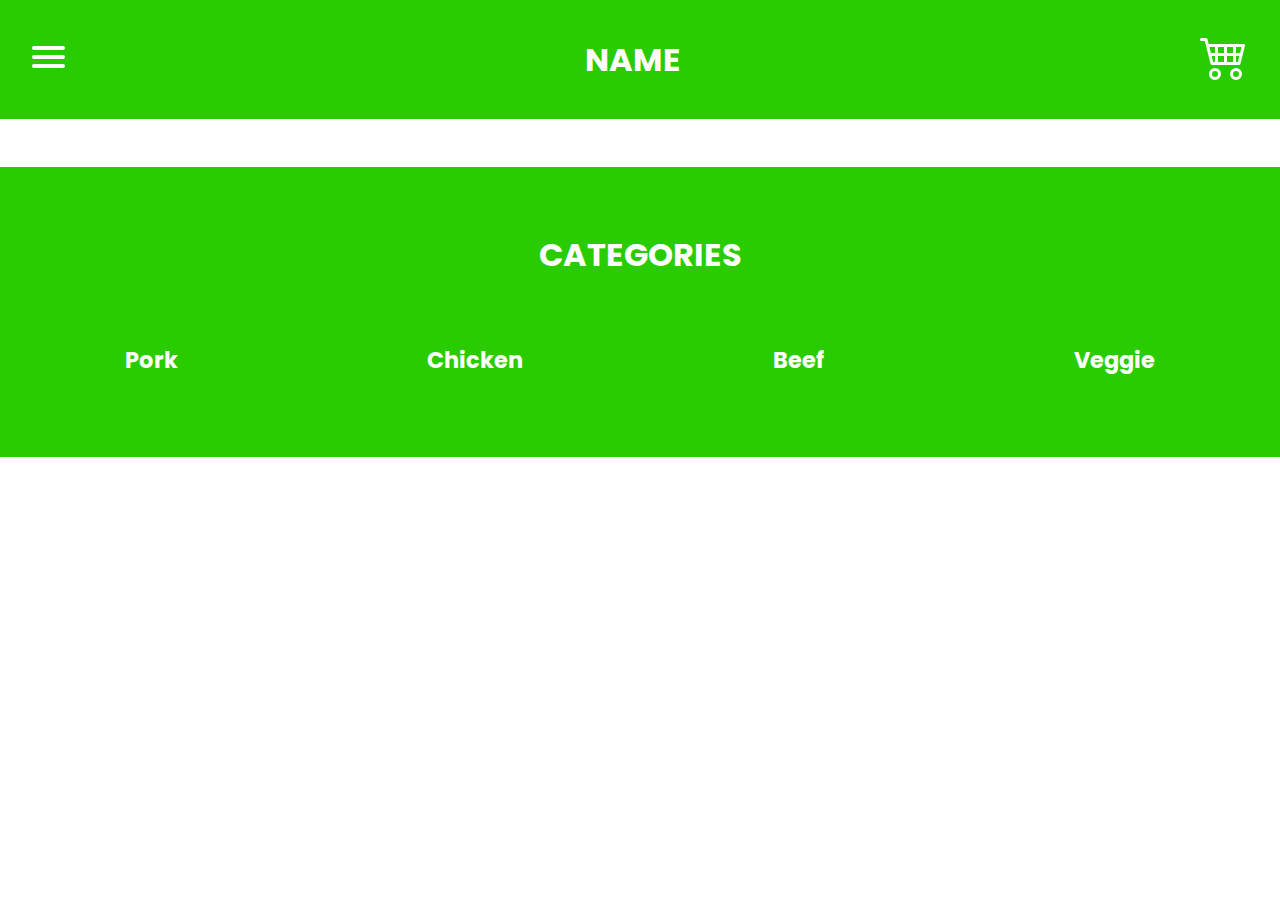
<file: Veggie.html>
<!DOCTYPE html>
<html>
<head>
  <link rel="stylesheet" href="mystyles.css">
  <script type="text/javascript" src="main.js"></script>
  <link rel="stylesheet" href="https://cdnjs.cloudflare.com/ajax/libs/font-awesome/6.3.0/css/all.min.css" integrity="sha512-SzlrxWUlpfuzQ+pcUCosxcglQRNAq/DZjVsC0lE40xsADsfeQoEypE+enwcOiGjk/bSuGGKHEyjSoQ1zVisanQ==" crossorigin="anonymous" referrerpolicy="no-referrer" />
  

</head>
<body>

<!--                    NAVBAR          -->
<div class="navbar" id="navbar">
    <div id="menuToggle">
        <input type="checkbox" />

        <span></span>
        <span></span>
        <span></span>

        <ul id="menu">
            <a href="Pork.html"><li><h2>Pork</h2></li></a></li>
            <a href="#" id="RostedPorkChops" data-menu-link><li>Roasted Pork Chops</li></a></li>
           <a href="#" id="OnionPan-FriedPorkChops" data-menu-link><li>Onion Pan-Fried Pork Chops</li></a></li>
           <a href="#" id="GrilledMushroomswithPorkBacon" data-menu-link><li>Grilled Mushrooms with Pork Bacon</li></a></li>
            <a href="Pork.html"><li>View All</li></a></li>

            <a href="Chicken.html"><li><h2>Chicken</h2></li></a></li>
           <a href="#" id="BakedChickenBreasts" data-menu-link><li>Baked Chicken Breasts</li></a></li>
           <a href="#" id="TenderItalianBakedChicken" data-menu-link><li>Tender Italian Baked Chicken</li></a></li>
           <a href="#" id="GrilledChickenwithRosemary" data-menu-link><li>Grilled Chicken with Rosemary</li></a></li>
            <a href="Chicken.html"><li>View All</li></a></li>

            <a href="Beef.html"><li><h2>Beef</h2></li></a></li>
           <a href="#" id="TomatoHamburgerSoup" data-menu-link><li>Tomato Hamburger Soup</li></a></li>
           <a href="#" id="BaconWrappedHotdogs" data-menu-link><li>a popular dish</li></a></li>
           <a href="#" id="BaconWrappedHotdogs" data-menu-link><li>a popular dish</li></a></li>
            <a href="Beef.html"><li>View All</li></a></li>

            <a href="Veggie.html"><li><h2>Veggie</h2></li></a></li>
           <a href="#" id="CurriedCarrotSoup" data-menu-link><li>Curried Carrot Soup</li></a></li>
           <a href="#" id="TomatoBagelSandwich" data-menu-link><li>Tomato Bagel Sandwich</li></a></li>
           <a href="#" id="BaconWrappedHotdogs" data-menu-link><li>a popular dish</li></a></li>
            <a href="Veggie.html"><li>View All</li></a></li>
        </ul>
    </div>

    <div class="navbar__brand"> 
       <a href="Index.html"><h1 id="navBrand">NAME</h1></a> 
    </div>

    <div id="cartToggle">
        <input type="checkbox" class="save-cb-state" name="cartmenu" id="cartCheckBox"/>
        <svg xmlns="http://www.w3.org/2000/svg" width="3rem" height="3rem" fill="currentcolor" class="bi bi-cart4" viewBox="0 0 16 16">
            <path d="M0 2.5A.5.5 0 0 1 .5 2H2a.5.5 0 0 1 .485.379L2.89 4H14.5a.5.5 0 0 1 .485.621l-1.5 6A.5.5 0 0 1 13 11H4a.5.5 0 0 1-.485-.379L1.61 3H.5a.5.5 0 0 1-.5-.5zM3.14 5l.5 2H5V5H3.14zM6 5v2h2V5H6zm3 0v2h2V5H9zm3 0v2h1.36l.5-2H12zm1.11 3H12v2h.61l.5-2zM11 8H9v2h2V8zM8 8H6v2h2V8zM5 8H3.89l.5 2H5V8zm0 5a1 1 0 1 0 0 2 1 1 0 0 0 0-2zm-2 1a2 2 0 1 1 4 0 2 2 0 0 1-4 0zm9-1a1 1 0 1 0 0 2 1 1 0 0 0 0-2zm-2 1a2 2 0 1 1 4 0 2 2 0 0 1-4 0z"/>
            </svg>

        <ul class="cart-list " id="cart">
            <h1 style="text-decoration: underline;">Your Cart </h1> 
        </ul>
    </div>

</div>

<!--                END-NAVBAR              -->



<!--               Testing Javascript Component  -->     
<div id="veggieRecipeCards" class="Wrapper" >
    
</div>


<!--                Footer Section                -->
<div class="Footer">
    <div class="Wrapper section__padding">
        <h1>CATEGORIES</h1>
    </div>
    <div class="footer-links ">
        <a href="Pork.html"><h3 class="footer-links_link">Pork</h3></a>
        <a href="Chicken.html"><h3 class="footer-links_link">Chicken</h3></a>
        <a href="Beef.html"><h3 class="footer-links_link">Beef</h3></a>
        <a href="Beef.html"><h3 class="footer-links_link">Veggie</h3></a>
    </div>


</div>

<script type="module" src="main.js"></script>
</body>
</html>
</file>
<file: mystyles.css>
@import url('https://fonts.googleapis.com/css2?family=Noto+Serif&family=Poppins:wght@300;700&display=swap');

/* Used For All Pages */

:root {
    --font-family: 'Poppins', sans-serif;
    --font-accent: 'Noto Serif', serif;

    --color-bg: rgb(255, 255, 255);
    --color-accent: rgb(41, 204, 0);
   
}

* {
    user-select: none;
    box-sizing: border-box;
    padding: 0;
    margin: 0;
    scroll-behavior: smooth;
    
}

body{
    background: var(--color-bg);
    font-family: var(--font-family);
    overflow-x: hidden;
}

a{
    color: unset;
    text-decoration: none;
}


.notransition {
    -webkit-transition: none !important;
    -moz-transition: none !important;
    -o-transition: none !important;
    transition: none !important;

    background-color: black;

  }



.section__padding{
    padding: 4rem 6rem;

}

/* NAVBAR */
.navbar{
    align-self: flex-start;
    top: 0;
    position: sticky;
    display: flex;

    z-index: 3;
    
    flex-direction: row;
    justify-content: space-between;
    align-items: center;


    padding-top: 2rem;
    padding-bottom: 2rem;
    margin-bottom: 1rem;

    background: var(--color-accent);
}

.navbar__brand{
    color: white;
    transition: ease-in-out 0.3s;
}

.navbar__brand:hover{
    color: black;
}

#menuToggle{
    display: block;
    position: relative;
    

    z-index: 1;

}

#menuToggle a{
    text-decoration: none;
    color: #232323;
    transition: color 0.3s ease;
}

#menuToggle a:hover{
    color:var(--color-accent);
}

#menuToggle input{
    display:block;
    width: 40px;
    height: 32px;
    position: absolute;
    margin-left: 2rem;
    top: -7px;
    left: -5px;

    cursor: pointer;

    opacity: 0;
    z-index: 2;

}

#menuToggle span{
    display: block;
    width: 33px;
    height: 4px;
    margin-bottom: 5px;
    position: relative;
    margin-left: 2rem;

    background: #ffffff;
    border-radius: 3px;

    z-index: 1;

    transform-origin: 4px 0px;

    transition: transform 0.5s cubic-bezier(0.77,0.2,0.05,1.0),
              background 0.5s cubic-bezier(0.77,0.2,0.05,1.0),
              opacity 0.55s ease;
}

#menuToggle span:first-child{
    transform-origin: 0% 0%;
}

#menuToggle span:nth-last-child(2){
    transform-origin: 0% 100%;
}

#menuToggle input:checked ~ span{
    opacity: 1;
    transform: rotate(45deg) translate(-2px,-1px);
    background: var(--color-accent);

}

#menuToggle input:checked ~ span:nth-last-child(3)
{
  opacity: 0;
  transform: rotate(0deg) scale(0.2, 0.2);
}

#menuToggle input:checked ~ span:nth-last-child(2)
{
  transform: rotate(-45deg) translate(0, -1px);
}

#menu
{
  position: absolute;
  display: flex;
  flex-direction: column;
  align-items: flex-start;
  width: 30vw;
  height: 103vh;
  margin: -100px 0 0 -50px;
  padding: 50px;
  padding-left: 6vw;
  padding-top: 125px;

  overflow-y: scroll;
  
  background: var(--color-bg);
  list-style-type: none;
  -webkit-font-smoothing: antialiased;

  -webkit-box-shadow: 6px 5px 24px 5px rgba(0,0,0,0.63); 
  box-shadow: 6px 5px 24px 5px rgba(0,0,0,0.63);
  
  
  transform-origin: 0% 0%;
  transform: translate(-100%, 0);
  
  transition: transform 0.5s cubic-bezier(0.77,0.2,0.05,1.0);
}

#menu li
{
  padding: 10px 0;
  font-size: 22px;
}

/*
 * slide it in from the left
 */
#menuToggle input:checked ~ ul
{
  transform: none;
}


#cartToggle{
    display: block;
    position: relative;
    

    z-index: 1;
}

#cartToggle input{
    display:block;
    width: 40px;
    height: 40px;
    position: absolute;
    top: 10px;
    left: -5px;

    cursor: pointer;

    opacity: 0;
    z-index: 2;
}

#cartToggle svg{
    color: white;
    transition: ease-in-out 0.5s;
    margin-right: 2rem;
}

#cartToggle input:checked ~ svg{
    display:block;

    position: relative;

    z-index: 1;
    color: var(--color-accent);
    transition: ease-in-out 0.5s;
}

#cartToggle input:checked ~ ul{
   transform: none;
   -webkit-box-shadow: -6px 5px 24px 5px rgba(0,0,0,0.63); 
    box-shadow: -6px 5px 24px 5px rgba(0,0,0,0.63);

    overflow-y: scroll;
    overflow-x: hidden;
    
    
    list-style-type: none;
    -webkit-font-smoothing: antialiased;    
  
    transition: ease 0.4s;
}



#cart{
    padding: 50px;
    padding-top: 125px;
    position: absolute;
    display: flex;
    flex-direction: column;
    align-items: flex-start;
    right: 0;
    margin-top: -100px;
    
    background: #ffffff;

    width: 30vw;
    height: 103vh;
  
    -webkit-box-shadow: none; 
    box-shadow: none;

 

    transform: translate(100%, 0);
    transition: ease 0.4s;
}

.summary{
    margin-top: 2rem;
    border-top: 2px solid black;
    border-bottom: 2px solid black;
}

.cart-item{
    border-bottom: 1px dashed rgb(103, 103, 103);
    width: 100%;
    margin-top: 10px;
    padding: 10px;
}

.cart-item-remove{
    margin-top: 5px;
    font-family: var(--font-family);
    background-color: red;
    color: var(--color-bg);
    border: none;
    padding: 5px;
    margin: 5px;
    margin-left: 0;
   

    font-size: 0.8rem;
    font-weight: 700;
    border-radius: 10px;
    cursor: pointer;
    transition: ease-in-out 0.3s;
}

.cart-item-remove:hover{
    opacity: 0.9;
    color: black;
    border-radius: 5px;
}

.checkout{
    margin-top: 10px;
    font-family: var(--font-family);
    background-color: var(--color-accent);
    color: var(--color-bg);
    border: none;
    padding: 0.5rem;
    margin: 1rem;
    margin-left: 0;
    align-self: center;

    font-size: 1rem;
    font-weight: 800;
    border-radius: 10px;
    cursor: pointer;
    transition: ease-in-out 0.3s;
}

.checkout:hover{
    opacity: 0.9;
    color: black;
}



.navbar__cart{
    color: white;
}

/* SECTION WRAPPERS */
.Wrapper{
    display: flex;
    justify-content: center;
    flex-wrap: wrap;
    width: 100vw;
}

.Wrapper-col{
    display: flex;
    justify-content: center;
    align-items: center;
    flex-direction: column;
    width: 100vw;
}



/* SECTION BREAK */
.section__break{
    display: flex;
    justify-content: center;
    width: 50rem;
    height: 3px;
    background-color: black;
}

/* SCROLLABLE */
.Wrapper__scrollable{
    display: flex;
    flex-direction: row;
    flex-wrap: nowrap;
    overflow-x: auto;
    scroll-snap-type: x proximity;
    scroll-behavior: smooth;
    

    background-color: rgb(236, 236, 236);
}

.Wrapper__scrollable-image{
    user-select: none;
    scroll-snap-align: center;
    flex: 0 0 auto;
    width: 300px;
    height: 200px;
    margin: 0.5rem;
   
}

.Wrapper__scrollable-image:hover{
    opacity: 0.9;
    cursor: pointer;
}

.Wrapper__scrollable-image:hover h3{
    color: var(--color-bg);
    text-align: center;
    padding-top: 25%;
    font-size: 2rem;

}

.scroll-image1{
    width: 100%;
    height: 100%;
    background-image: url(sources/RostedPorkChops.jpg);
    background-size: cover;
    background-position: center;
    border-radius: 10px;

    color: transparent;
}   

.scroll-image2{
    width: 100%;
    height: 100%;
    background-image: url(sources/OnionPanFriedPorkChops.jpg);
    background-size: cover;
    background-position: center;
border-radius: 10px;
    color: transparent;
}   

.scroll-image3{
    width: 100%;
    height: 100%;
    background-image: url(sources/GrilledMushroomsWithPorkBacon.jpg);
    background-size: cover;
    background-position: center;
    color: transparent;
border-radius: 10px;
}   

.scroll-image4{
    width: 100%;
    height: 100%;
    background-image: url(sources/AirFryerRanchPorkChops.jpg);
    background-size: cover;
    background-position: center;
    color: transparent;
border-radius: 10px;
}   

.scroll-image5{
    width: 100%;
    height: 100%;
    background-image: url(sources/SaucyPorkChops.jpg);
    background-size: cover;
    background-position: center;
    color: transparent;
    border-radius: 10px;    
}   

.scroll-button{
    position: absolute;
    align-self: center;
    margin: 1rem;

    
    border: none;
    background-color: transparent;
    color: var(--color-accent);

    font-size: 4rem;
    cursor: pointer;
    z-index: 1;

    transition: color 0.3s;
}

.scroll-button:hover{
    color: rgba(144, 144, 144, 0.55);
}

.scroll-button_next{
    right:0;
}

/*          CARD CSS        */

.card-button{
    all: unset;
    cursor: pointer;
    padding: 0;
    margin: 0;
    
}
.card{
    display: flex;
    flex-direction: column;
    justify-content: space-around;
    align-items: center;
    flex-wrap: wrap;

    transition: ease 0.3s;
    border-radius: 38px;
    width: 400px;
    height: 400px;
    background: rgb(30, 158, 1);
    color: white;
    padding: 1rem;
    margin: 1rem;
    font-size: 10px;
}


.card img{
    width: 300px;
    height: 300px;
    border-radius: 38px;   
}

.card:hover{
    scale: 1.01;
}
.card-header{
    
    text-align: center;
}





/*          END CARD CSS        */

/*          style of carousel           */

.carousel{
    --currentslide: 0;
    left: 50%;
    transform: translateX(-50%);
    width: 60vw;
    height: 30vh;
    
    margin-bottom: 2rem;
    margin-top: 2rem;
    position: relative;
    overflow: hidden;
    border-radius: 1%;
    -webkit-box-shadow: 0px 0px 12px 8px #a0a0a0; 
    box-shadow: 0px 0px 12px 8px #a3a3a3;   
}
.carousel-button{
    position: absolute;
    top: 50%;
    transform: translateY(-50%);
    padding: 0;
    margin: 1rem;

    
    border: none;
    background-color: transparent;
    color: white;

    font-size: 4rem;
    cursor: pointer;
    z-index: 1;

    transition: color 0.3s;
}

.carousel-button:hover{
    color: rgba(144, 144, 144, 0.55);
}

.carousel-button_next{
    right:0;
}

.slides{
    display: flex;
    width: 100%;
    height: 100%;
    transition: transform 0.5s;

    transform: translateX(calc(-100% * var(--currentslide)));
}

.slide{
    flex: 0 0 100%;
    height: 100%;
}

.content{
    display: flex;
    flex-direction: column;
    font-size: 1.5rem;
    justify-content: center;
    align-items: center;
    color: white; 
    text-shadow: 4px 2px 2px #000000;
    height: 100%;
    background-size:cover;
    background-position: center;
}
.content-image1{
    background-image: url(sources/RostedPorkChops.jpg);
    
    
    
}

.content-image2{
    background-image: url(sources/BakedChickenBreasts.jpg);
    
    
    
}

.content-image3{
    background-image: url(sources/CurriedCarrotSoup.jpg);
    
   
    
}

/*              End Of Carousel Style           */

/*              Recipe Page Styling                */
.recipe{
    display: flex;
    padding: 1rem;
    margin: 0;
    height: 100vh;
    justify-content: space-around;

}
.recipe-left{
    display: flex;
    flex-direction: column;
    align-items: flex-start;
}

.recipe-left-name{
    align-self: center;
}
.recipe-left-image_container img{
    width: 500px;
    border-radius: 10px;
    align-self: center;
}

.recipe-left-description_title{
    text-decoration: underline;

}

.recipe-left-servings_title{
    text-decoration: underline;
}

.recipe-left-button{
    font-family: var(--font-family);
    background-color: var(--color-accent);
    color: var(--color-bg);
    border: none;
    padding: 0.5rem;
    margin: 1rem;
    margin-left: 0;
    align-self: flex-end;

    font-size: 1rem;
    font-weight: 800;
    border-radius: 10px;
    cursor: pointer;
    transition: ease-in-out 0.3s;
}   

.recipe-left-back-button{
    font-family: var(--font-family);
    background-color: lightgrey;
    color: black;
    border: none;
    padding: 0.5rem;
    margin: 1rem;
    margin-left: 0;
    align-self: flex-start;

    font-size: 1rem;
    font-weight: 800;
    border-radius: 10px;
    cursor: pointer;
    transition: ease-in-out 0.3s;
}

.recipe-left-buttons button:hover{
    opacity: 0.8;
    color: #000000;
}
.recipe-right{
    display: flex;
    flex-direction: column;
    width: 35vw;
    height: 80vh;
    padding: 2rem;
    align-items: flex-start;
    border: 1px solid lightgrey; 
    background-color: var(--color-bg);
    

}


.recipe-right_buttons button{
     font-family: var(--font-family);
    background-color: rgb(216, 216, 216);
    border: none;
    color: black;
    padding: 1rem;
    width: 49%;
    font-size: 1rem;
    font-weight: 800;
    border-radius: 10px;
    cursor: pointer;
    text-transform: uppercase;
    transition: ease-in-out 0.3s;
}

.recipe-right_buttons button:hover{
    opacity: 0.8;
    background-color: var(--color-accent);
    color: var(--color-bg);
    border-color: var(--color-accent);
    
}

.recipe-right-ingredients{
    padding-top: 1rem;
    padding-bottom: 1rem;
    font-family: var(--font-accent);
    font-size: 1.3rem;
    line-height: 3rem;
   
    

}


.recipe-right-ingredients li{
    list-style-type: none;
}

.recipe-right-directions{
    padding-top: 1rem;
    padding-bottom: 1rem;
    font-family: var(--font-accent);
}

.recipe-right-directions li{
    border-bottom: 1px solid black;
    list-style-type: none;
}

.recipe-right-ingredients li{
    
    border-bottom: 1px solid black;
}

.recipe-right-active{
    display: none;
}



/*              End Recipe Page Styling                 */

/*              Checkout page                   */

#checkout-summary-info h4{
    


}

#cardinfo:invalid{
    color: red;
}
#cardinfo:valid{
    color: black;
}
#checkoutemail:invalid{
    color: red;
}
#cvv:invalid{
    color:red;
}
#expdate:invalid{
    color: red;
}

#ConfirmPurchase{
    font-family: var(--font-family);
    background-color: var(--color-accent);
    color: black;
    border: none;
    padding: 0.5rem;
    margin: 1rem;
    margin-left: 0;
    align-self: flex-start;

    font-size: 1rem;
    font-weight: 800;
    border-radius: 10px;
    cursor: pointer;
    transition: ease-in-out 0.3s;
}

#ConfirmPurchase:hover{
    opacity: 0.9;
    color: white;
}


/*              Footer Styling                  */

.Footer{
    
    background-color: var(--color-accent);
    margin-top: 2rem;
    bottom: 0;
    right: 0;
    left: 0;
    color: var(--color-bg);
}

.footer-links{
    display: flex;
    justify-content: space-around;
    font-size: 1.2rem;
    padding-bottom: 5rem;
}

.footer-links_link:hover{
    cursor: pointer;
    color: black;
    
    transition: ease-in-out 0.2s;
}


/*              End Footer Styling                  */

@media screen and (max-width: 550px) {
    .section__padding{
        padding: 4rem 2rem;

    }

    .section__margin{
        margin: 4rem 2rem;
    }
    
}
</file>
